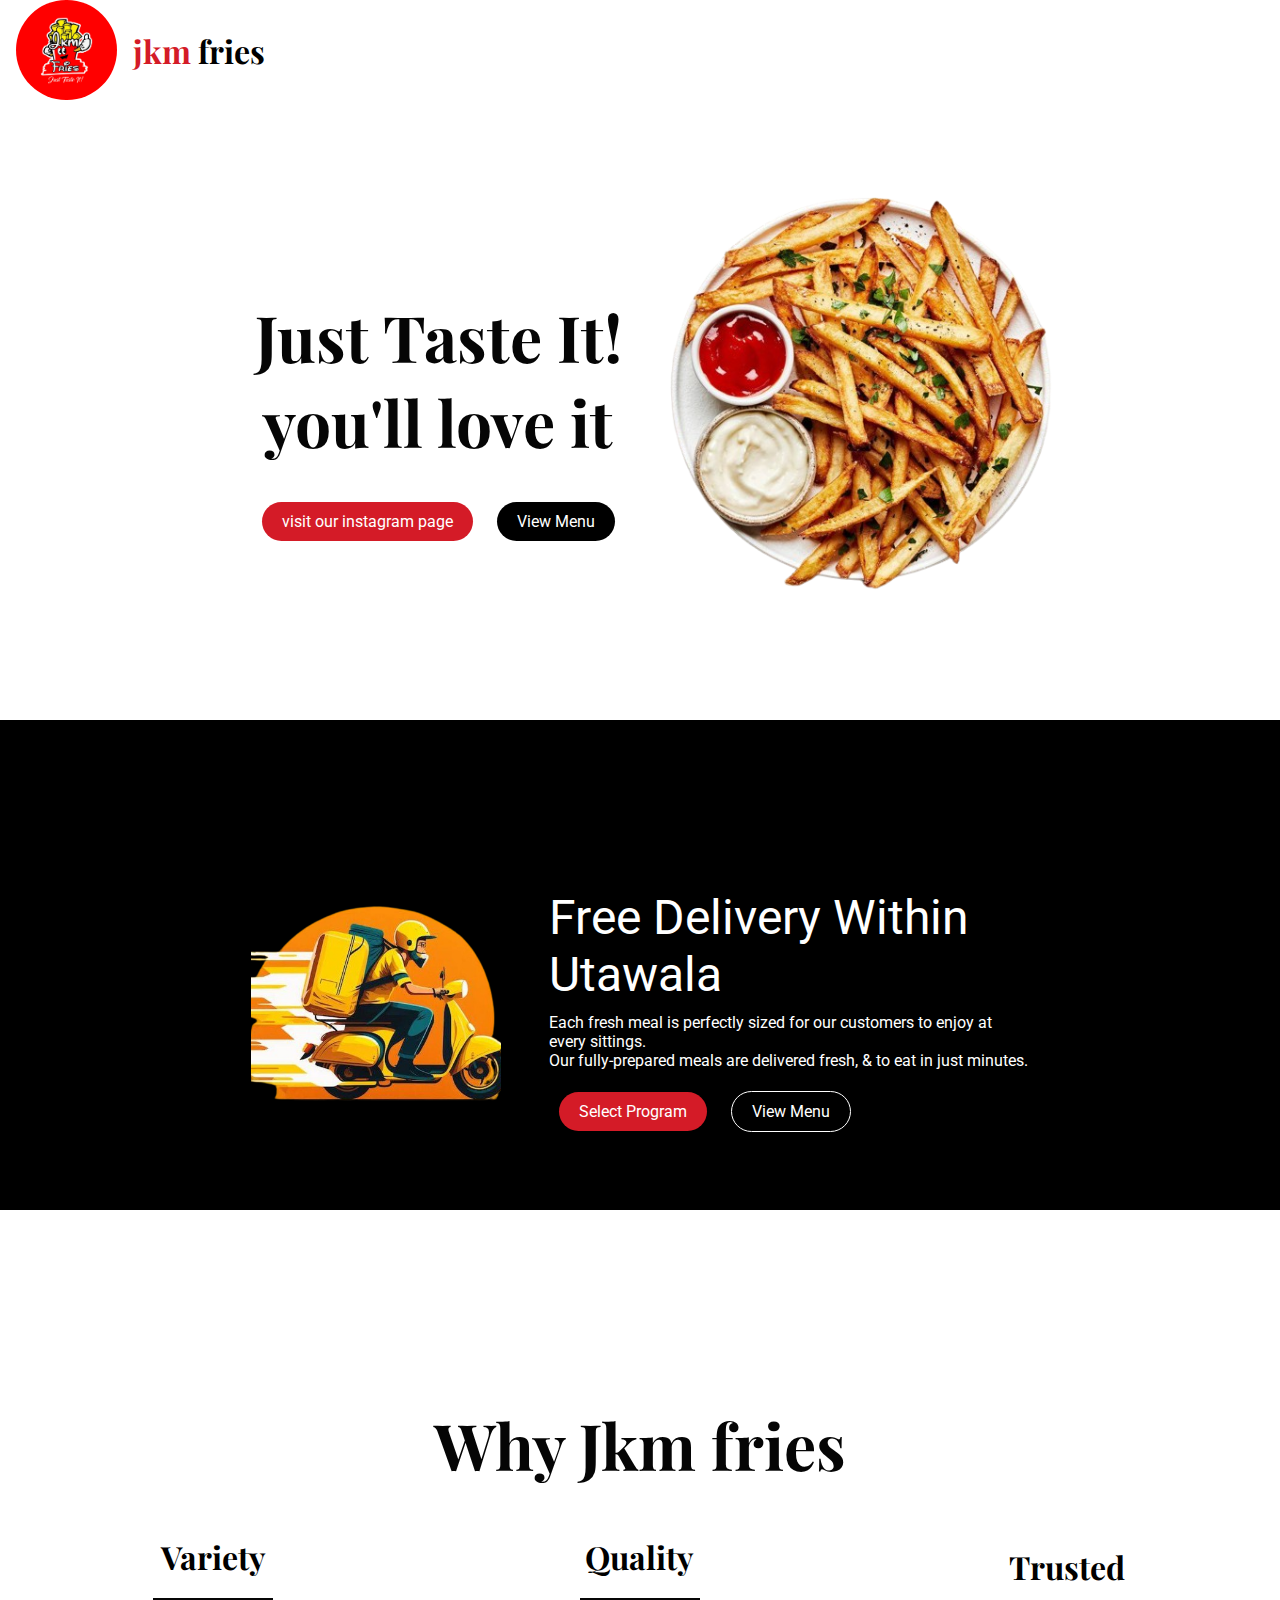
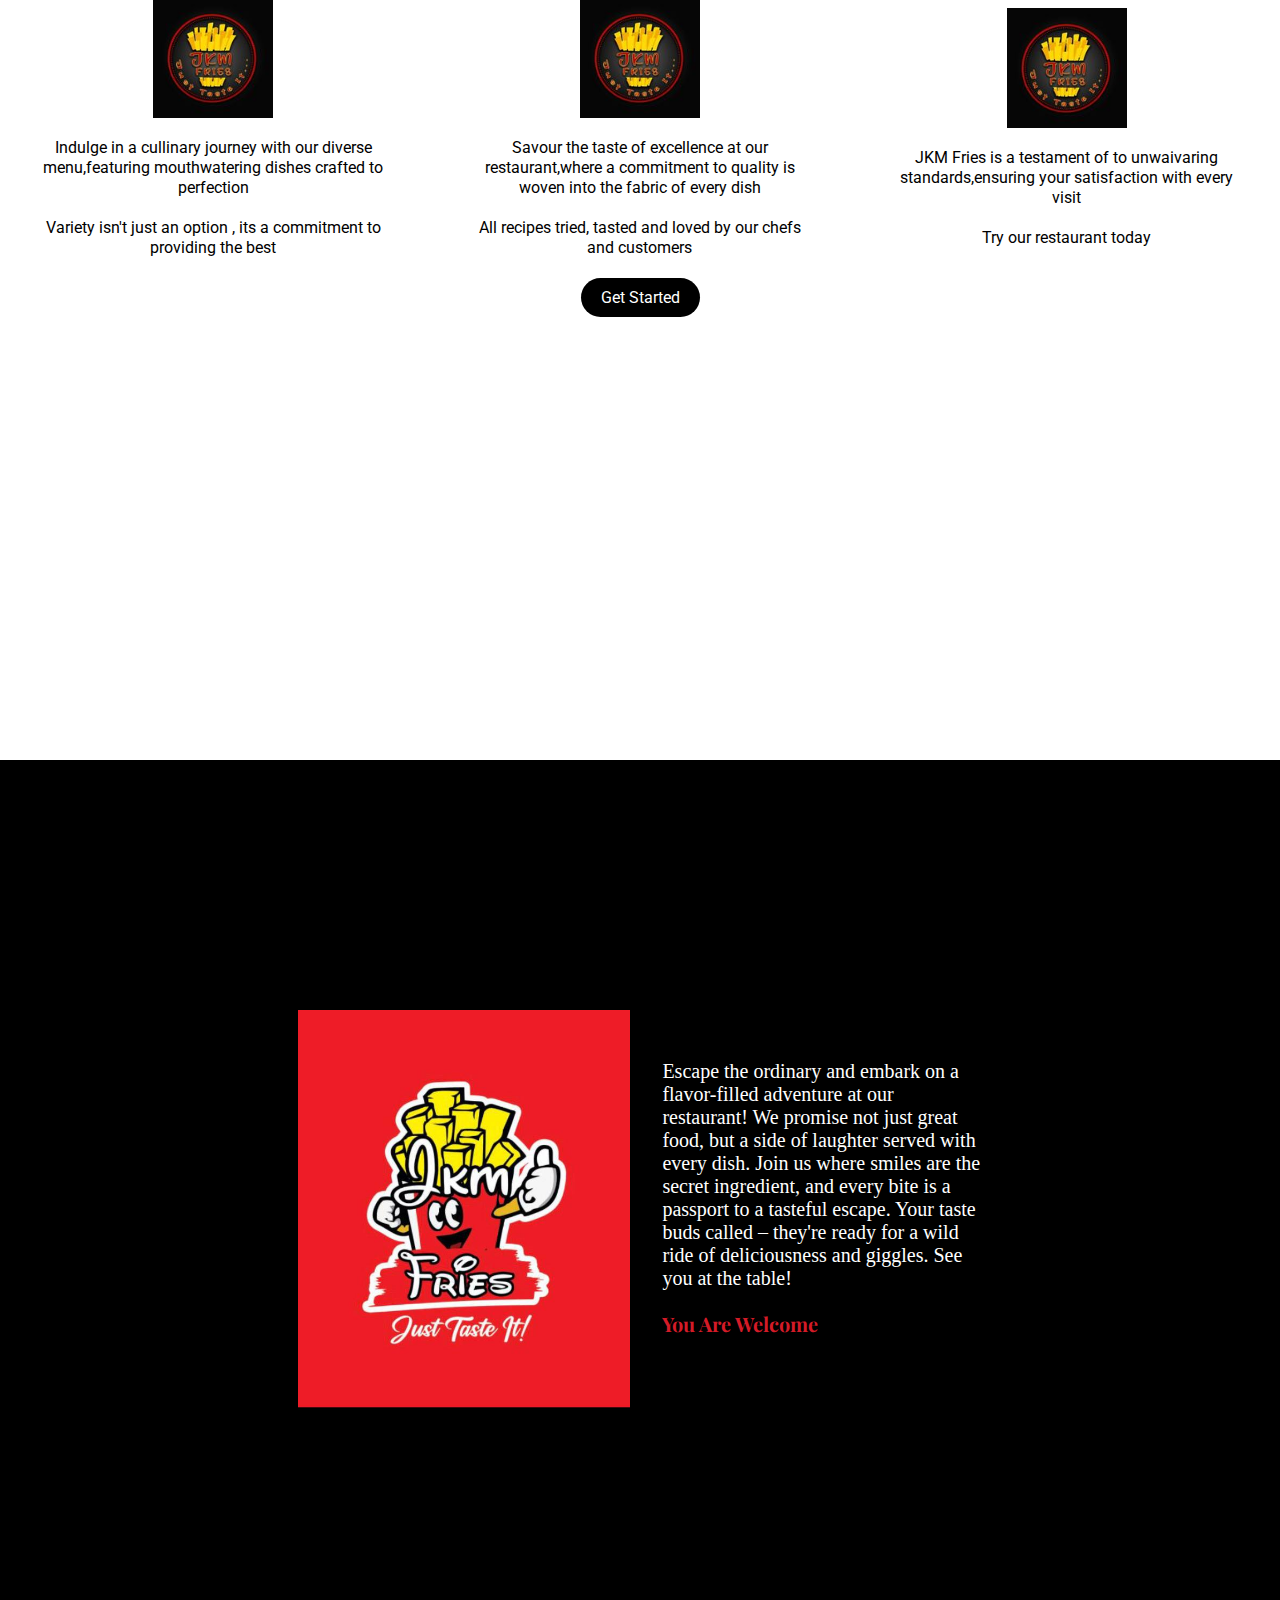
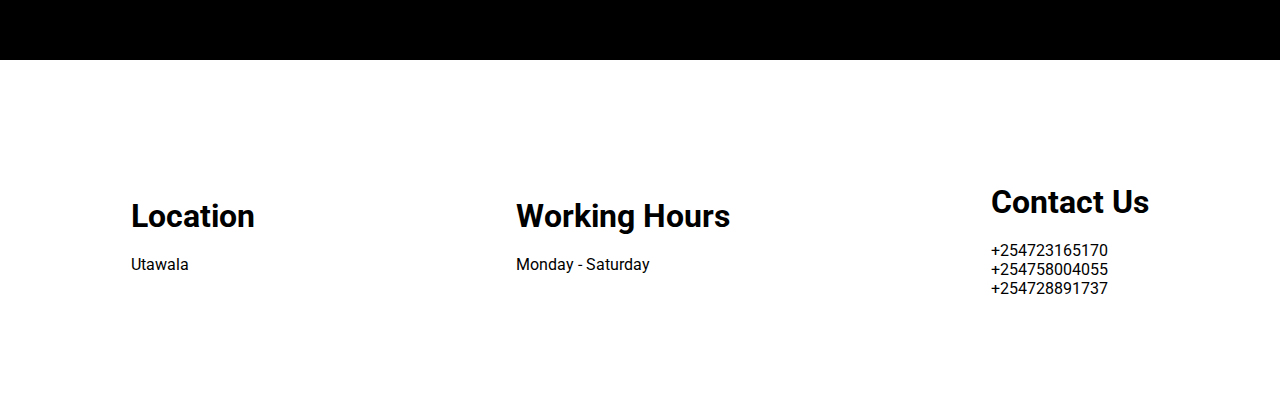
<file: jkmfries/index.html>
<!DOCTYPE html>
<html lang="en">
  <head>
    <meta charset="UTF-8" />
    <meta http-equiv="X-UA-Compatible" content="IE=edge" />
    <meta name="viewport" content="width=device-width, initial-scale=1.0" />
    <title>Foody</title>
    <link rel="stylesheet" href="style.css" />
  </head>
  <body>
    <!-- HEADER -->
    <header class="top-header">
      <div class="head">
        <img class="logo-image" src="assets/Images/logo.png">
        <h1 class="logo"><span class="highlight">jkm</span> fries</h1  >
        
      </div>
      
      <section class="top-header__content">
        <div class="content">
          <h1 class="main-headings">Just Taste It&#33; <br> you'll love it</h1>
          <div class="btns">
            <a href="https://www.instagram.com/jkm.fries/" class="main-btn-fill btn-animation">visit our instagram page</a>
            <a href="menu.html" class="main-btn btn-animation">View Menu</a>
          </div>
        </div>
        <img src="assets/Images/img-1.png" class="main-img" />
      </section>
    </header>

    <section class="delivery">
      <div class="delivery__img"></div>
      <div class="delivery__content">
        <div class="delivery__headings">Free Delivery Within <br> Utawala</div>
        <p class="delivery__sub-headings">
          Each fresh meal is perfectly sized for our customers to enjoy at every
          sittings. <br />
          Our fully-prepared meals are delivered fresh, & to eat in just minutes.
        </p>
        <div class="btns">
          <a href="#" class="main-btn-fill btn-animation">Select Program</a>
          <a href="#" class="main-btn btn-animation delivery-btn">View Menu</a>
        </div>
      </div>
    </section>

    <section class="why-foody">
      <h1 class="main-headings foody-headings">Why Jkm fries</h1>
      <div class="why-foody__cards">
        <div class="cards__card">
          <h1 class="card__title">Variety</h1>
          <div class="card__img img-one"></div>
          <p class="card-info">Indulge in a cullinary journey with our diverse menu,featuring mouthwatering dishes crafted to perfection</p>
          <p class="card-info">Variety isn't just an option , its a commitment to providing the best</p>
        </div>
        <div class="cards__card">
          <h1 class="card__title">Quality</h1>
          <div class="card__img img-one"></div>
          <p class="card-info">Savour the taste of excellence at our restaurant,where a commitment to quality is woven into the fabric of every dish</p>
          <p class="card-info">
            All recipes tried, tasted and loved by our chefs and customers
          </p>
        </div>
        <div class="cards__card">
          <h1 class="card__title">Trusted</h1>
          <div class="card__img img-one"></div>
          <p class="card-info">JKM Fries is a testament of to unwaivaring standards,ensuring your satisfaction with every visit</p>
          <p class="card-info">Try our restaurant today</p>
          
        </div>
      </div>
      <div class="btns btn-container">
        <a href="#" class="main-btn btn-lg btn-animation">Get Started</a>
      </div>
    </section>

    <section class="testimonial">
      <div class="user-img"></div>
      <div class="user-rating-info">
        <p>
          Escape the ordinary and embark on a flavor-filled adventure at our restaurant! 
          We promise not just great food, but a side of laughter served with every dish. 
          Join us where smiles are the secret ingredient, and every bite is a passport to a tasteful escape. 
          Your taste buds called – they're ready for a wild ride of deliciousness and giggles. See you at the table!
        </p>
        <h1 class="user-name">
          <span class="highlight">You Are Welcome</span>
        </h1>
      </div>
    </section>

    <footer class="footer">
      <div class="footer-card">
        <h1 class="footer-title">Location</h1>
        <p class="footer-info">Utawala</p>
      </div>
      <div class="footer-card">
        <h1 class="footer-title">Working Hours</h1>
        <p class="footer-info">Monday - Saturday </p>
      </div>
      <div class="footer-card">
        <h1 class="footer-title">Contact Us</h1>
        <a  class="footer-info">+254723165170 <br> +254758004055 <br> +254728891737 </a>
      </div>
    </footer>
  </body>
</html>
</file>
<file: jkmfries/style.css>
@import url("https://fonts.googleapis.com/css2?family=Playfair+Display:wght@800&family=Roboto&display=swap");

* {
  padding: 0;
  margin: 0;
  box-sizing: border-box;
}

:root {
  --main-color: #d41b27;
  --black-color: #050505;
  --main-font: "Playfair Display";
  --secondary-font: Roboto;
}

.logo {
  color: #000;
  font-family: var(--main-font);
  margin-left: 1rem;
}
.logo-image{
  height: 100px;
  background-color: red;
  border-radius: 100px;
  margin-left: 1rem;
}
.head{
  display: flex;
  flex-direction: row;
  align-items: center;
}

.highlight {
  color: var(--main-color);
}

.main-btn-fill {
  background: var(--main-color);
  text-decoration: none;
  color: #fff;
  padding: 10px 20px;
  border-radius: 50px;
  font-family: var(--secondary-font);
  margin: 10px;
}

.main-btn {
  background: #000;
  text-decoration: none;
  color: #fff;
  padding: 10px 20px;
  border-radius: 50px;
  font-family: var(--secondary-font);
  margin: 10px;
}

.btn-animation:hover {
  background: #fff;
  color: #000;
  border: 1px solid #000;
  transition: 0.5s ease;
}

/* HEADER */
.top-header {
  height: 80vh;
}

.top-header__content {
  display: flex;
  justify-content: center;
  align-items: center;
  margin-top: 3    rem;
  text-align: center;
}

.main-headings {
  color: var(--black-color);
  font-family: var(--main-font);
  font-size: 400%;
  margin: 3rem;
}

.main-img {
  margin-right: 20px;
  width: 30%;
  height: 30%;
  display: flex;
  flex-direction: column;
  justify-content: center;
  align-items: center;
}

/* SECTION 2 */
.delivery {
  display: flex;
  flex-wrap: wrap;
  justify-content: center;
  align-items: center;
  background: #000;
  color: #fff;
  padding-top: 10rem;
  padding-bottom: 5rem;
}

.delivery__img {
  width: 250px;
  height: 250px;
  background-image: url(assets/Images/img-2.png);
  background-position: center;
  background-size: cover;
  margin-right: 3rem;
}

.delivery__content {
  width: 30rem;
}

.delivery__headings {
  font-family: var(--secondary-font);
  margin-bottom: 10px;
  font-size: 3rem;
  font-weight: normal;
}

.delivery__sub-headings {
  font-family: var(--secondary-font);
  margin-bottom: 2rem;
}

.delivery-btn {
  border: 1px solid #fff;
}

/* SECTION 3 */
.why-foody {
  height: 110vh;
  background: #fff;
  color: #000;
}

.foody-headings {
  text-align: center;
  margin-top: 10rem;
  padding-top: 2rem;
}

.why-foody__cards {
  display: flex;
  justify-content: center;
  align-items: center;
}

.cards__card {
  width: 30%;
  margin: 0 auto;
}

.card__title {
  font-family: var(--main-font);
  font-size: 2rem;
  text-align: center;
  margin-bottom: 20px;
}

.card__img {
  width: 120px;
  height: 120px;
  background-size: cover;
  background-position: center;
  margin: 20px;
  margin: 0 auto;
}



.img-one {
  background-image: url("assets/Images/img-1.jpg");
}




.card-info {
  margin: 20px;
  font-family: var(--secondary-font);
  text-align: center;
  line-height: 20px;
}

.btn-container {
  text-align: center;
  margin-top: 10px;
}

/* SECTION 4 */
.testimonial {
  height: 100vh;
  display: flex;
  flex-wrap: wrap;
  justify-content: center;
  align-items: center;
  background: #000;
  color: #fff;
}

.user-img {
  background-image: url("assets/Images/ian-dooley-d1UPkiFd04A-unsplash.jpg");
  background-size: cover;
  background-position: center;
  width: 26%;
  height: 25rem;
  margin-right: 2rem;

}

.user-rating-info {
  width: 20rem;
  height: 20rem;
  margin-left: 0px;
  margin-top: 20px;
  font-size: 20px;
}

.user-name {
  font-size: 20px;
  margin-top: 20px;
  font-family: var(--main-font);
}

/* FOOTER */
.footer {
  display: flex;
  flex-wrap: wrap;
  justify-content: center;
  align-items: center;
  background: #fff;
  color: #000;
  height: 40vh;
}

.footer-card {
  margin: 0 auto;
  font-family: var(--secondary-font);
  font-weight: normal;
}

.footer-title {
  margin-bottom: 20px;
}

.footer-info {
  margin-bottom: 10px;
}

@media only screen and (max-width: 600px) {
  .main-headings {
    font-size: 2rem;
  }

  .btns {
    display: flex;
    justify-content: center;
    align-items: center;
  }

  .delivery {
    text-align: center;
  }
  .delivery__img {
    margin: 0 auto;
    margin-bottom: 2rem;
  }

  .delivery__headings {
    font-size: 2rem;
  }
  .delivery__sub-headings {
    font-size: 12px;
  }

  .why-foody {
    height: 120vh;
  }

  .card__title {
    font-size: 1.4rem;
  }

  .user-img {
    width: 50%;
    height: 50%;
  }

  .user-rating-info {
    margin-bottom: 8rem;
    text-align: center;
  }
  .user-name {
    font-size: 20px;
    margin-top: 20px;
    font-family: var(--main-font);
  }

  .footer {
    margin-top: 10rem;
  }
</file>
